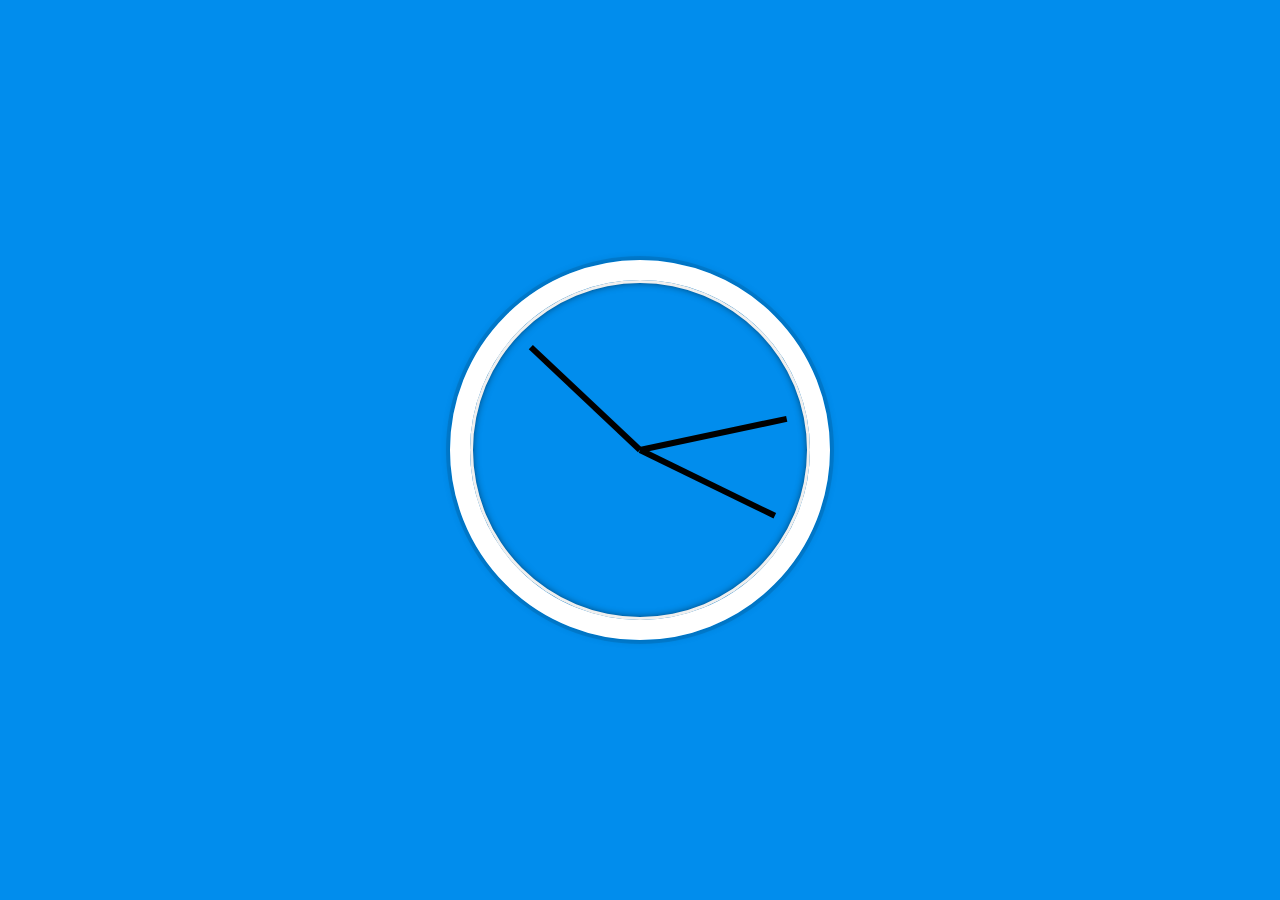
<file: 02 - JS and CSS Clock/index-START.html>
<!DOCTYPE html>
<html lang="en">
<head>
  <meta charset="UTF-8">
  <title>JS + CSS Clock</title>
  <link rel="icon" href="https://fav.farm/🔥" />
</head>
<body>


    <div class="clock">
      <div class="clock-face">
        <div class="hand hour-hand"></div>
        <div class="hand min-hand"></div>
        <div class="hand second-hand"></div>
      </div>
    </div>

    <!--Hour, minute, and second hands rotate based on current time from JS-->
  <style>
    html {
      background: #018DED url(https://unsplash.it/1500/1000?image=881&blur=5);
      background-size: cover;
      font-family: 'helvetica neue';
      text-align: center;
      font-size: 10px;
    }

    body {
      margin: 0;
      font-size: 2rem;
      display: flex;
      flex: 1;
      min-height: 100vh;
      align-items: center;
    }

    .clock {
      width: 30rem;
      height: 30rem;
      border: 20px solid white;
      border-radius: 50%;
      margin: 50px auto;
      position: relative;
      padding: 2rem;
      box-shadow:
        0 0 0 4px rgba(0,0,0,0.1),
        inset 0 0 0 3px #EFEFEF,
        inset 0 0 10px black,
        0 0 10px rgba(0,0,0,0.2);
    }

    .clock-face {
      position: relative;
      width: 100%;
      height: 100%;
      transform: translateY(-3px); /* account for the height of the clock hands */
    }

    .hand {
      width: 50%;
      height: 6px;
      background: black;
      position: absolute;
      top: 50%;
      transform-origin: 100%; /* changes the base of where pivot point goes off of */
      transform: rotate(90deg); /* all hands pointing vertically, at 12 */
      transition: all 0.05s; /* transition itself every second */
      transition-timing-function:cubic-bezier(0.1, 2.7, 0.58, 1);
    }

  </style>

  <script>

    const secondHand = document.querySelector(".second-hand");
    const minuteHand = document.querySelector(".min-hand");
    const hourHand = document.querySelector(".hour-hand");

    // create a function
    function setDate() {
      const now = new Date();
      const seconds = now.getSeconds();
      const secondsInDegrees = ((seconds / 60) * 360) + 90; // offset by 90 to account for us rotating it to look upright
      secondHand.style.transform = `rotate(${secondsInDegrees}deg)`;

      const minutes = now.getMinutes();
      const minutesInDegrees = ((minutes / 60) * 360) + ((seconds / 60) * 6) + 90;;
      minuteHand.style.transform = `rotate(${minutesInDegrees}deg)`;

      const hours = now.getHours();
      const hoursInDegrees = ((hours / 12) * 360) + ((minutes / 60) * 30) + 90;;
      hourHand.style.transform = `rotate(${hoursInDegrees}deg)`;

      console.log(hours + ":" + minutes + ":" + seconds);
    }

    // make setDate run every second, since the second hand moves the most
    setInterval(setDate, 1000);

  </script>

</body>
</html>
</file>
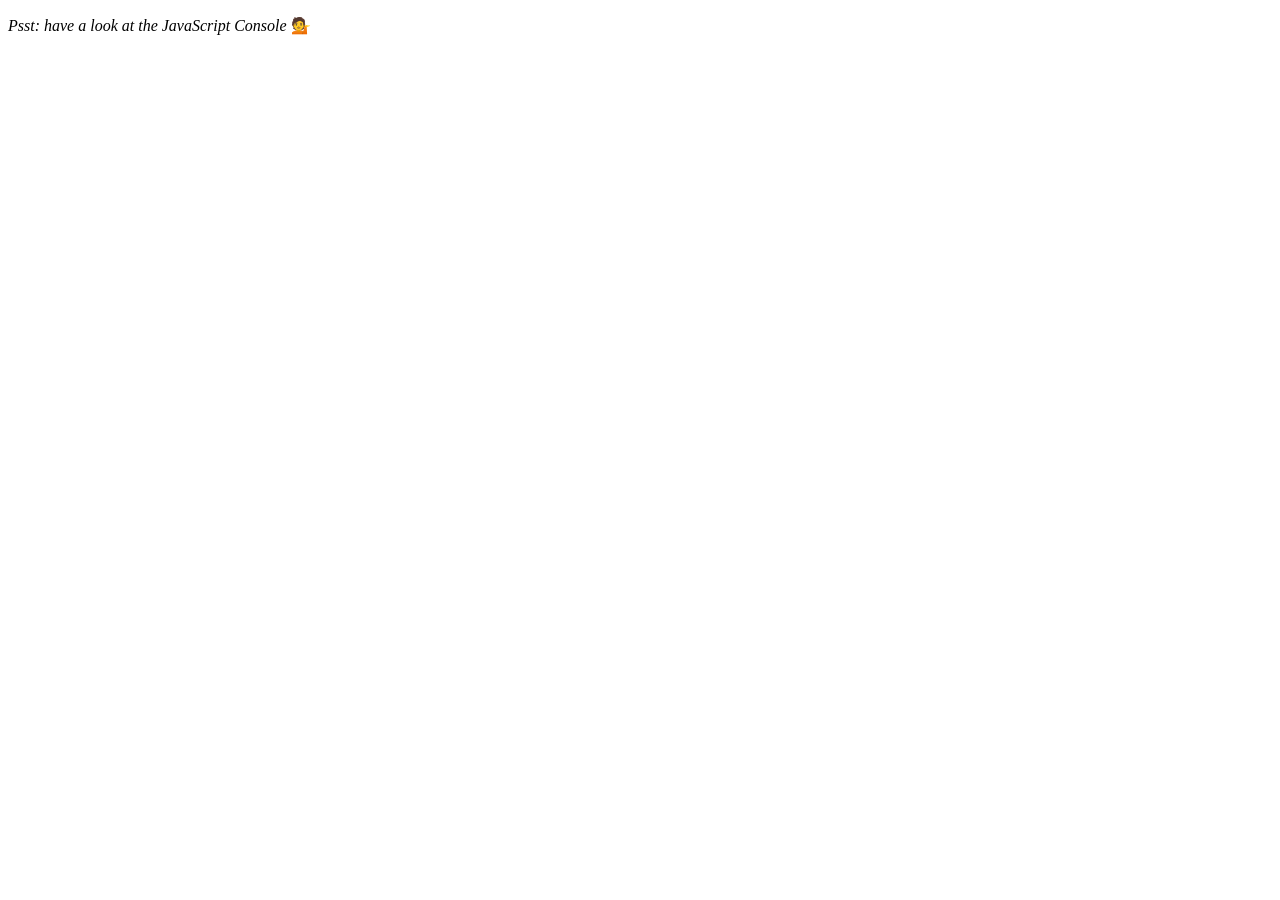
<file: 04 - Array Cardio Day 1/index-START.html>
<!DOCTYPE html>
<html lang="en">
<head>
  <meta charset="UTF-8">
  <title>Array Cardio 💪</title>
  <link rel="icon" href="https://fav.farm/🔥" />
</head>
<body>
  <p><em>Psst: have a look at the JavaScript Console</em> 💁</p>
  <script>
    // Get your shorts on - this is an array workout!
    // ## Array Cardio Day 1

    // Some data we can work with

    const inventors = [
      { first: 'Albert', last: 'Einstein', year: 1879, passed: 1955 },
      { first: 'Isaac', last: 'Newton', year: 1643, passed: 1727 },
      { first: 'Galileo', last: 'Galilei', year: 1564, passed: 1642 },
      { first: 'Marie', last: 'Curie', year: 1867, passed: 1934 },
      { first: 'Johannes', last: 'Kepler', year: 1571, passed: 1630 },
      { first: 'Nicolaus', last: 'Copernicus', year: 1473, passed: 1543 },
      { first: 'Max', last: 'Planck', year: 1858, passed: 1947 },
      { first: 'Katherine', last: 'Blodgett', year: 1898, passed: 1979 },
      { first: 'Ada', last: 'Lovelace', year: 1815, passed: 1852 },
      { first: 'Sarah E.', last: 'Goode', year: 1855, passed: 1905 },
      { first: 'Lise', last: 'Meitner', year: 1878, passed: 1968 },
      { first: 'Hanna', last: 'Hammarström', year: 1829, passed: 1909 }
    ];

    const people = [
      'Bernhard, Sandra', 'Bethea, Erin', 'Becker, Carl', 'Bentsen, Lloyd', 'Beckett, Samuel', 'Blake, William', 'Berger, Ric', 'Beddoes, Mick', 'Beethoven, Ludwig',
      'Belloc, Hilaire', 'Begin, Menachem', 'Bellow, Saul', 'Benchley, Robert', 'Blair, Robert', 'Benenson, Peter', 'Benjamin, Walter', 'Berlin, Irving',
      'Benn, Tony', 'Benson, Leana', 'Bent, Silas', 'Berle, Milton', 'Berry, Halle', 'Biko, Steve', 'Beck, Glenn', 'Bergman, Ingmar', 'Black, Elk', 'Berio, Luciano',
      'Berne, Eric', 'Berra, Yogi', 'Berry, Wendell', 'Bevan, Aneurin', 'Ben-Gurion, David', 'Bevel, Ken', 'Biden, Joseph', 'Bennington, Chester', 'Bierce, Ambrose',
      'Billings, Josh', 'Birrell, Augustine', 'Blair, Tony', 'Beecher, Henry', 'Biondo, Frank'
    ];
    
    // Array.prototype.filter()
    // 1. Filter the list of inventors for those who were born in the 1500's
    const bornIn1500s = inventors.filter(inventor => inventor.year >= 1500 && inventor.year <= 1599);
    console.table(bornIn1500s);                       // ^^ returns the result of these two conditions

    // another way - take in a function that loops through every single item in the array
    const fifteen = inventors.filter(function(inventor) {
      if (inventor.year >= 1500 && inventor.year <= 1599) {
        return true; // means we keep the inventor object
      } // else statement or false return statement not needed
    });

    // Array.prototype.map() - returns a new modified array of the SAME length
    // 2. Give us an array of the inventors first and last names
    const fullNames = inventors.map(inventor => inventor.first + " " + inventor.last);
    console.table(fullNames);

    // Array.prototype.sort() - takes in 2 items at a time, returning -1 or 1 to bubble each item up and down in the array
    // 3. Sort the inventors by birthdate, oldest to youngest
    const ordered = inventors.sort((firstPerson, secondPerson) => firstPerson.year > secondPerson.year ? 1 : -1);
    console.table(ordered);

    // Array.prototype.reduce() - cleaner way to aggregate values of each object into a variable, like using a for-loop to add each person's year to a totalYears variable
    // 4. How many years did all the inventors live all together?
    const totalYears = inventors.reduce((total, inventor) => {
      return total + (inventor.passed - inventor.year); // keeps a running total from the last time the function was called
    }, 0); // specifies the initial value of the running total
    console.log(totalYears);

    // 5. Sort the inventors by years lived
    const yearsLived = inventors.sort((firstPerson, secondPerson) => {
      const firstAge = firstPerson.passed - firstPerson.year;
      const secondAge = secondPerson.passed - secondPerson.year;
      return firstAge > secondAge ? -1 : 1;
    });
    console.table(yearsLived);

    // 6. create a list of Boulevards in Paris that contain 'de' anywhere in the name
    // https://en.wikipedia.org/wiki/Category:Boulevards_in_Paris || opened the wikipedia page, typed this into the console!

    // const category = document.querySelector(".mw-category"); 
    // const links = Array.from(category.querySelectorAll("a")); // a. select all links on the page, convert NodeList to array
    // const de = links
    //             .map(link => link.textContent) // b. convert list of links into list of names
    //             .filter(name => name.includes("de")); // c. filter the list for names that contain "de"

    // 7. sort Exercise
    // Sort the people alphabetically by last name
    const byLastName = people.sort((personA, personB) => {
      const [lastA, firstA] = personA.split(", "); // destructure the array returned by split into two variables each representing an entry in the array
      const [lastB, firstB] = personB.split(", ");
      return lastA > lastB ? 1 : -1;
    });
    console.log(byLastName);

    // 8. Reduce Exercise
    // Sum up the instances of each of these
    const data = ['car', 'car', 'truck', 'truck', 'bike', 'walk', 'car', 'van', 'bike', 'walk', 'car', 'van', 'car', 'truck' ];

    const transportation = data.reduce(function(object, item) {
      if (!object[item]) { // if object does not have the item property
        object[item] = 0; // create that property
      }

      object[item]++; // increases the counter associated with the property of that item in the object
      return object;
    }, {}); // start with blank object
    console.table(transportation);

  </script>
</body>
</html>
</file>
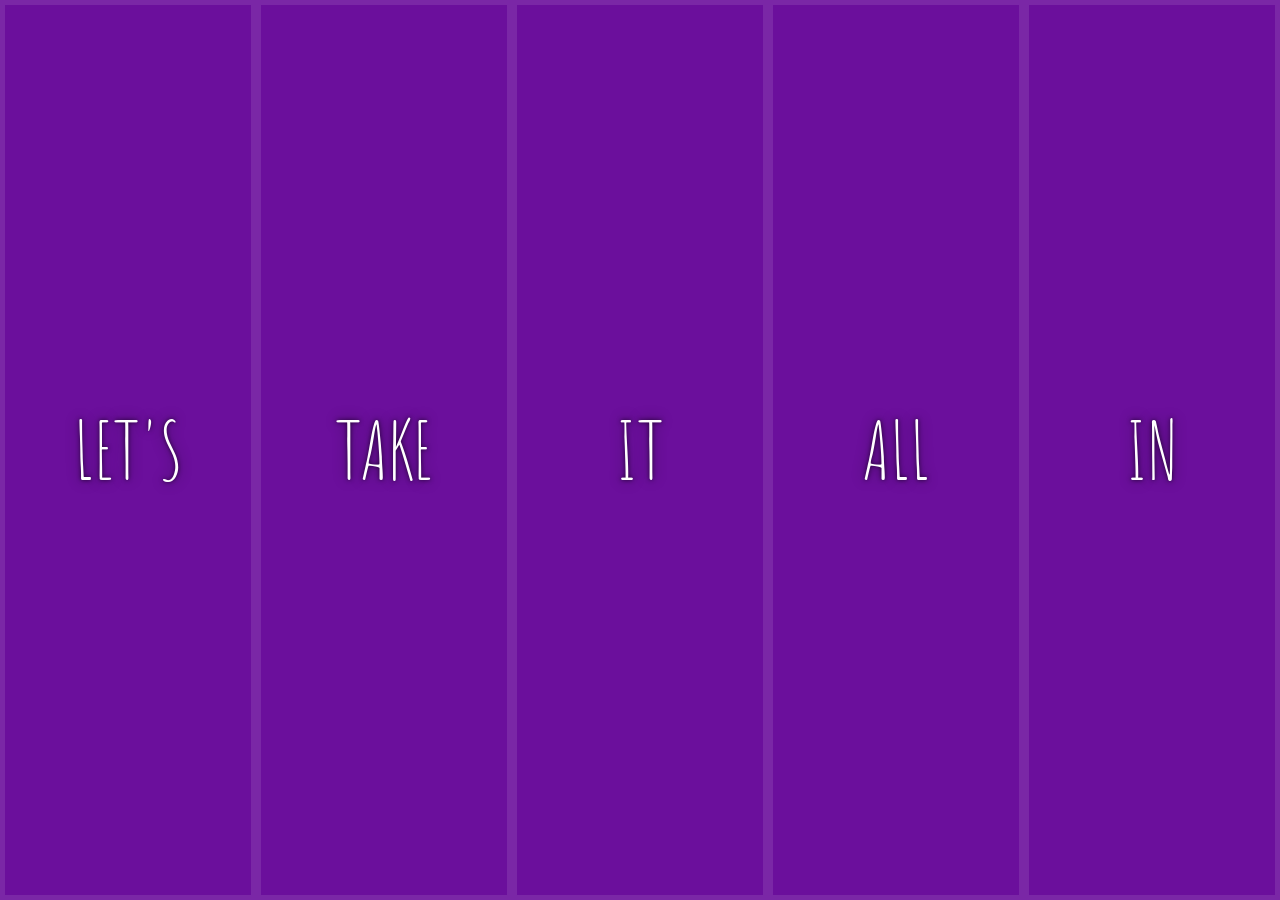
<file: 05 - Flex Panel Gallery/index-START.html>
<!DOCTYPE html>
<html lang="en">
<head>
  <meta charset="UTF-8">
  <title>Flex Panels 💪</title>
  <link href='https://fonts.googleapis.com/css?family=Amatic+SC' rel='stylesheet' type='text/css'>
  <link rel="icon" href="https://fav.farm/🔥" />
</head>
<body>
  <style>
    html {
      box-sizing: border-box;
      background: #ffc600;
      font-family: 'helvetica neue';
      font-size: 20px;
      font-weight: 200;
    }

    body {
      margin: 0;
    }

    *, *:before, *:after {
      box-sizing: inherit;
    }

    .panels {
      min-height: 100vh;
      overflow: hidden;
      display: flex;
    }

    .panel {
      background: #6B0F9C;
      box-shadow: inset 0 0 0 5px rgba(255,255,255,0.1);
      color: white;
      text-align: center;
      align-items: center;
      /* Safari transitionend event.propertyName === flex */
      /* Chrome + FF transitionend event.propertyName === flex-grow */
      transition:
        font-size 0.7s cubic-bezier(0.61,-0.19, 0.7,-0.11),
        flex 0.7s cubic-bezier(0.61,-0.19, 0.7,-0.11),
        background 0.2s;
      font-size: 20px;
      background-size: cover;
      background-position: center;
      flex: 1; /* each panel will evenly distribute the extra space amongst themselves */
      display: flex;
      justify-content: center;
      align-items: center;
      flex-direction: column;
    }

    .panel1 { background-image:url(https://source.unsplash.com/gYl-UtwNg_I/1500x1500); }
    .panel2 { background-image:url(https://source.unsplash.com/rFKUFzjPYiQ/1500x1500); }
    .panel3 { background-image:url(https://images.unsplash.com/photo-1465188162913-8fb5709d6d57?ixlib=rb-0.3.5&q=80&fm=jpg&crop=faces&cs=tinysrgb&w=1500&h=1500&fit=crop&s=967e8a713a4e395260793fc8c802901d); }
    .panel4 { background-image:url(https://source.unsplash.com/ITjiVXcwVng/1500x1500); }
    .panel5 { background-image:url(https://source.unsplash.com/3MNzGlQM7qs/1500x1500); }

    /* Flex Children */
    .panel > * {
      margin: 0;
      width: 100%;
      transition: transform 0.5s;
      flex: 1 0 auto;
      display: flex;
      justify-content: center;
      align-items: center;
    }

    /* when we toggle open-active class on an alement, it would bring it into view and out of view */

    .panel > *:first-child {
      transform: translateY(-100%);
    }

    .panel.open-active > *:first-child {
      transform: translateY(0);
    }

    .panel > *:last-child {
      transform: translateY(100%);
    }

    .panel.open-active > *:last-child {
      transform: translateY(0);
    }

    .panel p {
      text-transform: uppercase;
      font-family: 'Amatic SC', cursive;
      text-shadow: 0 0 4px rgba(0, 0, 0, 0.72), 0 0 14px rgba(0, 0, 0, 0.45);
      font-size: 2em;
    }

    .panel p:nth-child(2) {
      font-size: 4em;
    }

    .panel.open {
      font-size: 40px;
      flex: 5; /* takes 5 times the amount of extra room as the rest of the flex items */
    }

  </style>

  <!--Turn all these panels to be vertical, click on the middle word to expand a panel -->
  <div class="panels">
    <div class="panel panel1">
      <p>Hey</p>
      <p>Let's</p>
      <p>Dance</p>
    </div>
    <div class="panel panel2">
      <p>Give</p>
      <p>Take</p>
      <p>Receive</p>
    </div>
    <div class="panel panel3">
      <p>Experience</p>
      <p>It</p>
      <p>Today</p>
    </div>
    <div class="panel panel4">
      <p>Give</p>
      <p>All</p>
      <p>You can</p>
    </div>
    <div class="panel panel5">
      <p>Life</p>
      <p>In</p>
      <p>Motion</p>
    </div>
  </div>

  <script>
    // when we click on a panel, we toggle the open and open-active classes
    const panels = document.querySelectorAll(".panel");

    function toggleOpen() {
      this.classList.toggle("open");
    }

    function toggleActive(e) {
      // console.log(e.propertyName)
      // 2 transitions occur upon click : font-size and flex-grow
      if (e.propertyName.includes("flex")) {
        this.classList.toggle("open-active");
      }
    }

    panels.forEach(panel => panel.addEventListener("click", toggleOpen)); 
    // using toggleOpen() would run it when the page loads, only need to pass a reference
    panels.forEach(panel => panel.addEventListener("transitionend", toggleActive)); 
  </script>



</body>
</html>
</file>
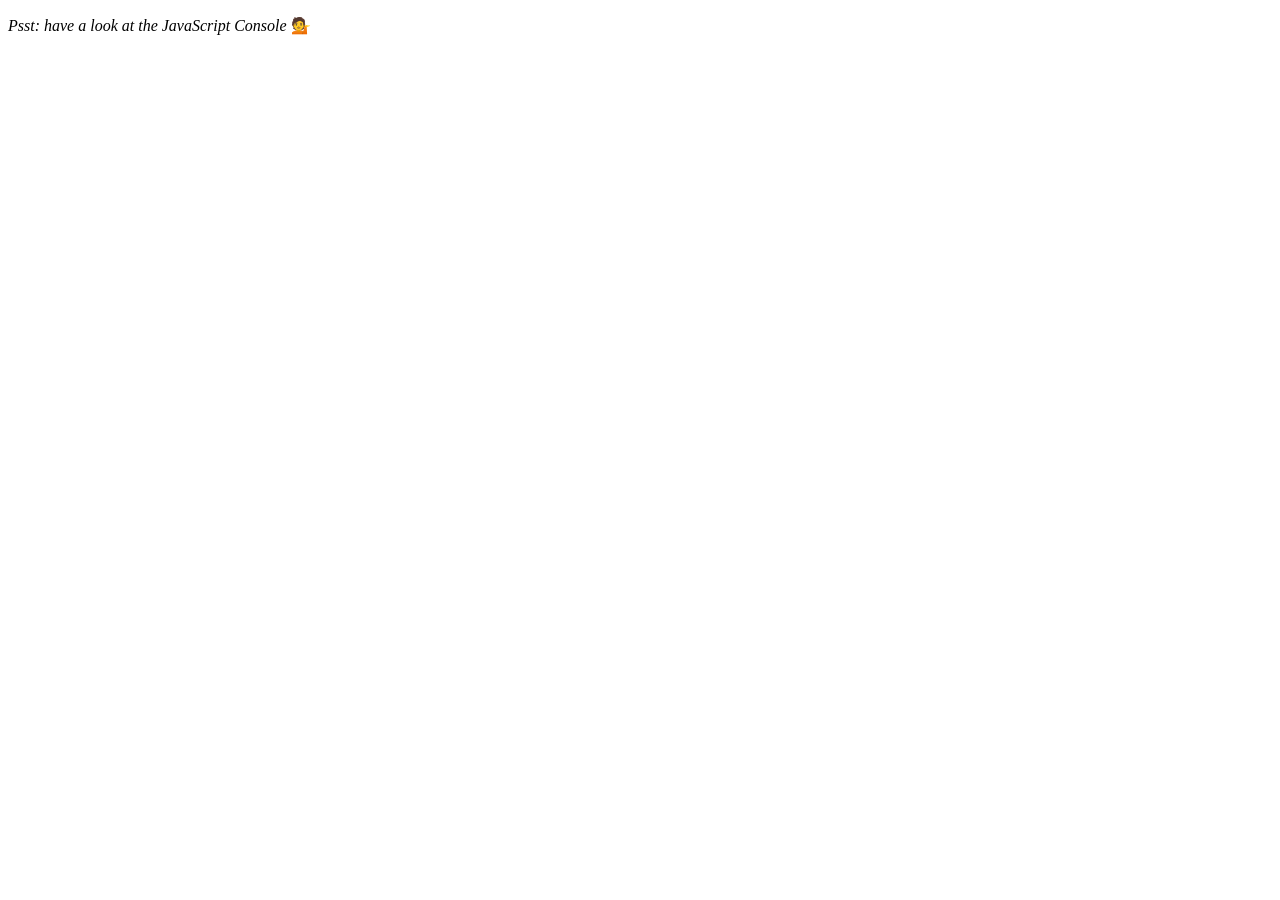
<file: 07 - Array Cardio Day 2/index-START.html>
<!DOCTYPE html>
<html lang="en">
<head>
  <meta charset="UTF-8">
  <title>Array Cardio 💪💪</title>
  <link rel="icon" href="https://fav.farm/🔥" />
</head>
<body>
  <p><em>Psst: have a look at the JavaScript Console</em> 💁</p>
  <script>
    // ## Array Cardio Day 2

    const people = [
      { name: 'Wes', year: 1988 },
      { name: 'Kait', year: 1986 },
      { name: 'Irv', year: 1970 },
      { name: 'Lux', year: 2015 }
    ];

    const comments = [
      { text: 'Love this!', id: 523423 },
      { text: 'Super good', id: 823423 },
      { text: 'You are the best', id: 2039842 },
      { text: 'Ramen is my fav food ever', id: 123523 },
      { text: 'Nice Nice Nice!', id: 542328 }
    ];

    // Some and Every Checks
    // Array.prototype.some() // is at least one person 19 or older
    const isAdult = people.some(person => {
      const currentYear = (new Date()).getFullYear();
      return (currentYear - person.year >= 19);
    }); // idAdult is a boolean - true

    // Array.prototype.every() // is everyone 19 or older?
    const allAdults = people.every(person => {
      const currentYear = (new Date()).getFullYear();
      return (currentYear - person.year >= 19);
    });  // also is a boolean - false

    // Array.prototype.find()
    // Find is like filter, but instead returns just the one you are looking for, the FIRST item it finds
    // find the comment with the ID of 823423
    const comment = comments.find(comment =>(comment.id === 823423));
    console.log(comment);

    // Array.prototype.findIndex()
    // Find the comment with this ID
    // delete the comment with the ID of 823423
    const index = comments.findIndex(comment => comment.id === 823423);

    // deleting an item after you find its location
    // comments.splice(index, 1); 
    const newComments = [
      ...comments.slice(0, index),
      ...comments.slice(index + 1)
    ];
    console.table(newComments);

  </script>
</body>
</html>
</file>
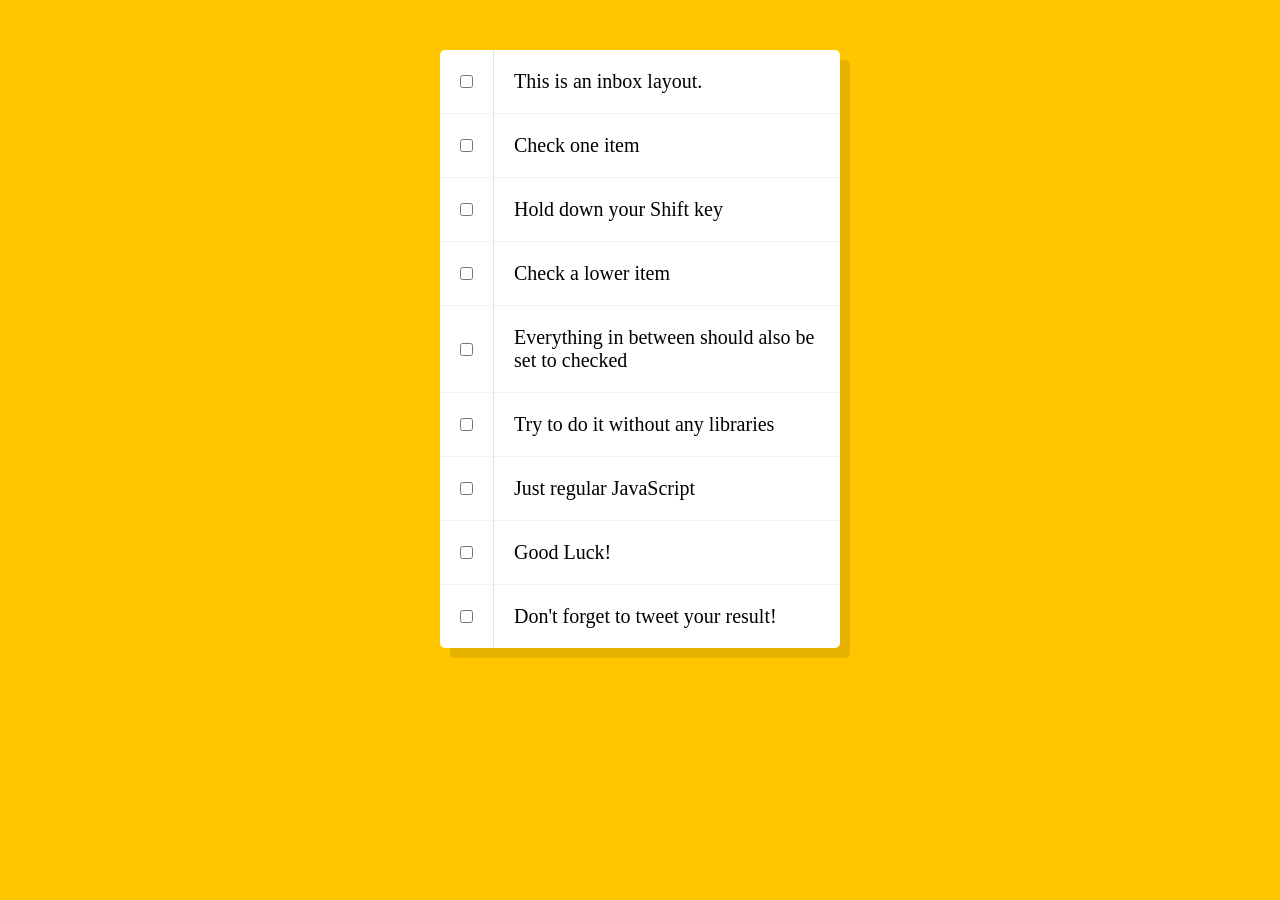
<file: 10 - Hold Shift and Check Checkboxes/index-START.html>
<!DOCTYPE html>
<html lang="en">
<head>
  <meta charset="UTF-8">
  <title>Hold Shift to Check Multiple Checkboxes</title>
  <link rel="icon" href="https://fav.farm/🔥" />
</head>
<body>
  <style>

    html {
      font-family: sans-serif;
      background: #ffc600;
    }

    .inbox {
      max-width: 400px;
      margin: 50px auto;
      background: white;
      border-radius: 5px;
      box-shadow: 10px 10px 0 rgba(0,0,0,0.1);
    }

    .item {
      display: flex;
      align-items: center;
      border-bottom: 1px solid #F1F1F1;
    }

    .item:last-child {
      border-bottom: 0;
    }

    input:checked + p {
      background: #F9F9F9;
      text-decoration: line-through;
    }

    input[type="checkbox"] {
      margin: 20px;
    }

    p {
      margin: 0;
      padding: 20px;
      transition: background 0.2s;
      flex: 1;
      font-family:'helvetica neue';
      font-size: 20px;
      font-weight: 200;
      border-left: 1px solid #D1E2FF;
    }
  </style>
   <!--
   The following is a common layout you would see in an email client.

   When a user clicks a checkbox, holds Shift, and then clicks another checkbox a few rows down, all the checkboxes inbetween those two checkboxes should be checked.

  -->
  <div class="inbox">
    <div class="item">
      <input type="checkbox">
      <p>This is an inbox layout.</p>
    </div>
    <div class="item">
      <input type="checkbox">
      <p>Check one item</p>
    </div>
    <div class="item">
      <input type="checkbox">
      <p>Hold down your Shift key</p>
    </div>
    <div class="item">
      <input type="checkbox">
      <p>Check a lower item</p>
    </div>
    <div class="item">
      <input type="checkbox">
      <p>Everything in between should also be set to checked</p>
    </div>
    <div class="item">
      <input type="checkbox">
      <p>Try to do it without any libraries</p>
    </div>
    <div class="item">
      <input type="checkbox">
      <p>Just regular JavaScript</p>
    </div>
    <div class="item">
      <input type="checkbox">
      <p>Good Luck!</p>
    </div>
    <div class="item">
      <input type="checkbox">
      <p>Don't forget to tweet your result!</p>
    </div>
  </div>

<script>
  // 1. select all checkboxes, need to know when they are checked
  const checkboxes = document.querySelectorAll('.inbox input[type="checkbox"]');

  let lastChecked;
  function handleCheck(e) {
    // check if they had the shift key down, and check that they are checking the checkbox
    let inBetween = false;
    if (e.shiftKey && this.checked) {
      // loop through checkboxes, find the first one clicked and set subsequent boxes to checked until we reach the last checkbox (second clicked)
      // NOT dependent on HTML
      checkboxes.forEach(checkBox => {
        console.log(checkBox);
        if (checkBox === this || checkBox === lastChecked) {
          inBetween = !inBetween;
        }

        if (inBetween) {
          checkBox.checked = true;
        }
      });
    }
    
    lastChecked = this;
  }

  checkboxes.forEach(checkbox => checkbox.addEventListener("click", handleCheck));
</script>
</body>
</html>
</file>
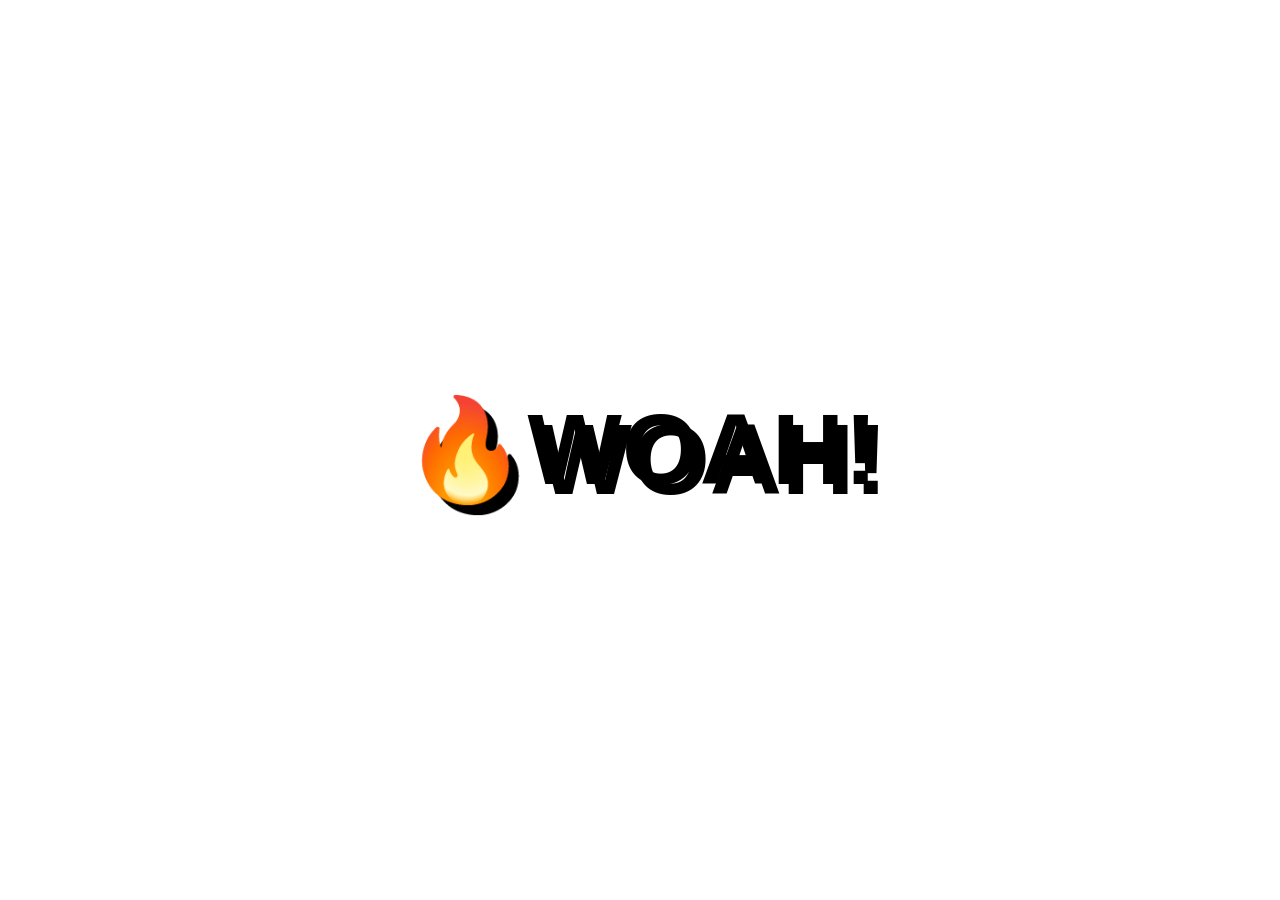
<file: 16 - Mouse Move Shadow/index-START.html>
<!DOCTYPE html>
<html lang="en">
<head>
  <meta charset="UTF-8">
  <title>Mouse Shadow</title>
  <link rel="icon" href="https://fav.farm/🔥" />
</head>
<body>

  <div class="hero">
    <h1 contenteditable>🔥WOAH!</h1>
  </div>

  <style>
  html {
    color: black;
    font-family: sans-serif;
  }

  body {
    margin: 0;
  }

  .hero {
    min-height: 100vh;
    display: flex;
    justify-content: center;
    align-items: center;
    color: black;
  }

  h1 {
    text-shadow: 10px 10px 0 rgba(0,0,0,1);
    font-size: 100px;
  }
  </style>

<script>
  const hero = document.querySelector(".hero");
  const text = hero.querySelector("h1");
  const walk = 500; 

  function shadow(e) {
    const {offsetWidth: width, offsetHeight: height} = hero; // destructuring
    let {offsetX: x, offsetY: y} = e;

    if (this !== e.target) { // when event is triggered on h1 but we're listening to the hero, x and y reset to 0 so reassign them 
      x += e.target.offsetLeft;
      y += e.target.offsetTop;
    }

    const xWalk = Math.round((x / width * walk) - (walk / 2)); // go from 50 to -50 range, since text shadow can go in either direction
    const yWalk = Math.round((y / height * walk) - (walk / 2));

    text.style.textShadow = `
    ${xWalk}px ${yWalk}px 0 rgba(255,0,255,0.7),
    ${xWalk * -1}px ${yWalk}px 0 rgba(0,255,255,0.7),
    ${yWalk}px ${xWalk * -1}px 0 rgba(0,255,0,0.7),
    ${yWalk * -1}px ${xWalk * -1}px 0 rgba(255,0,0,0.7)
    `;
  }

  hero.addEventListener('mousemove', shadow);
</script>
</body>
</html>
</file>
